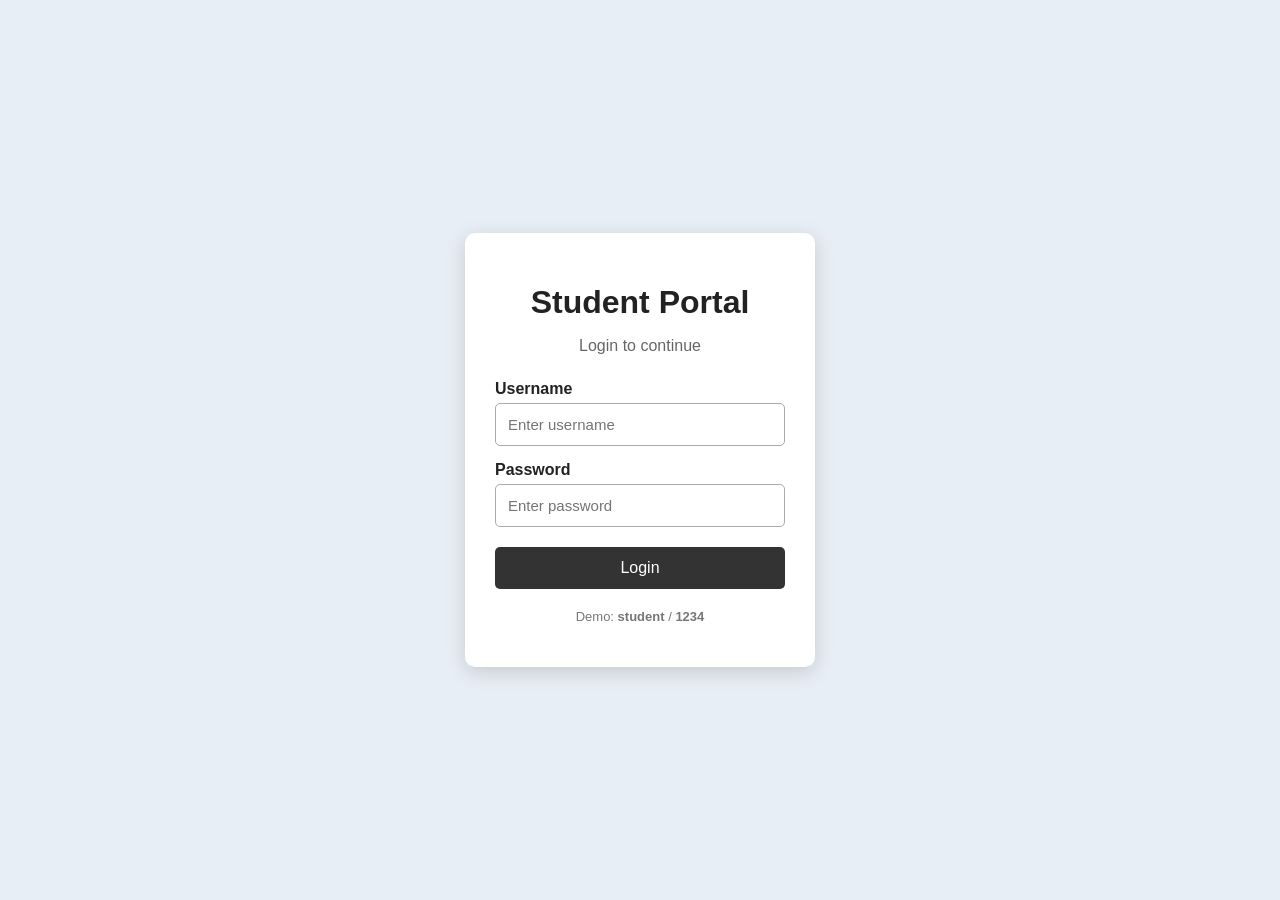
<file: student portal/index.html>
<!DOCTYPE html>
<html>
<head>
    <title>Student Portal - Login</title>
    <link rel="stylesheet" href="style.css">
</head>

<body>

    <div class="login-container">

        <div class="login-box">

            <h1>Student Portal</h1>
            <p class="subtitle">Login to continue</p>

            <label>Username</label>
            <input type="text" id="username" placeholder="Enter username">

            <label>Password</label>
            <input type="password" id="password" placeholder="Enter password">

            <button id="loginButton">Login</button>

            <p id="message"></p>

            <p class="demo">
                Demo: <b>student</b> / <b>1234</b>
            </p>

        </div>

    </div>

    <script src="login.js"></script>

</body>
</html>
</file>
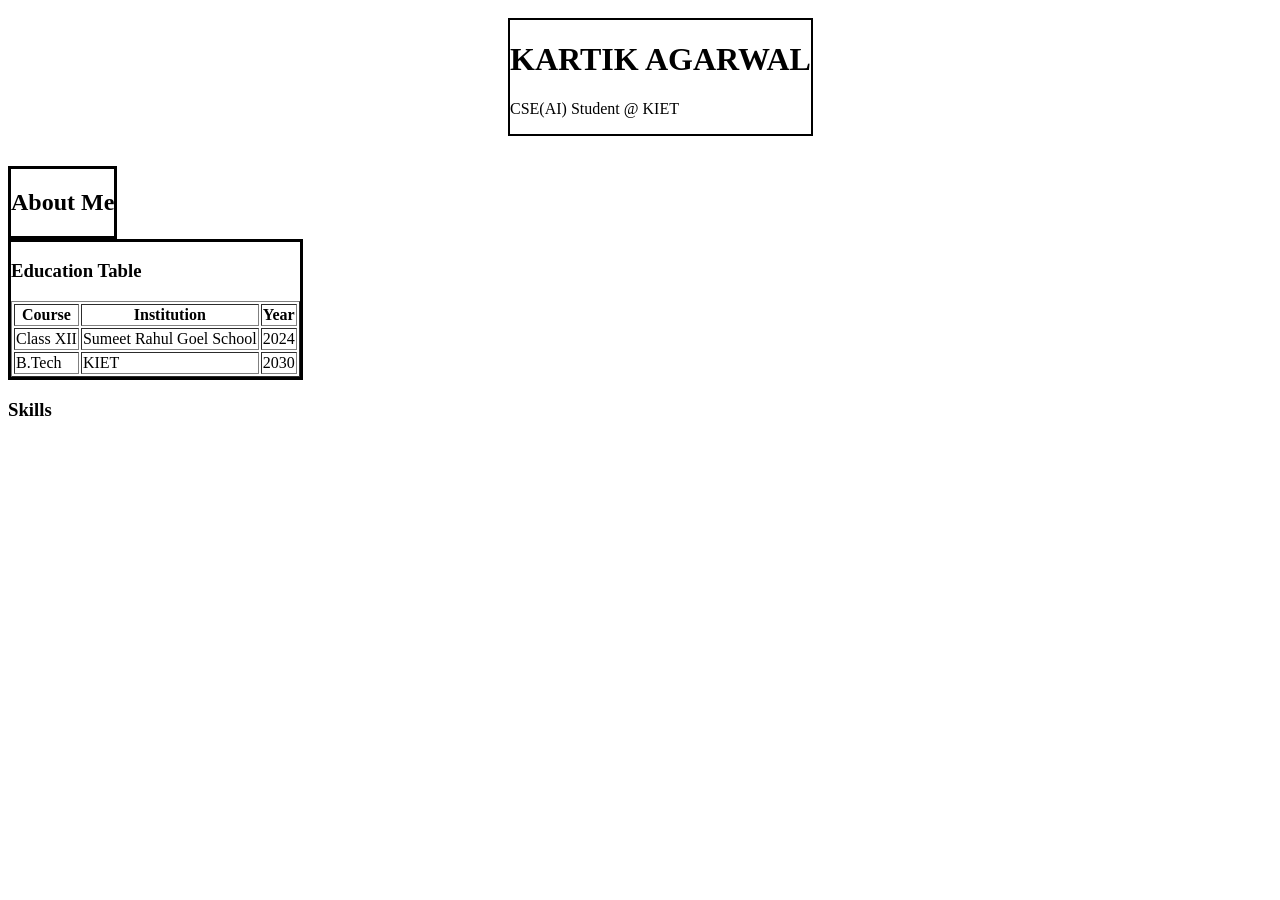
<file: css assignment.html>
<!DOCTYPE html>
<html lang="en">
<head>
    <meta charset="UTF-8">
    <meta name="viewport" content="width=device-width, initial-scale=1.0">
    <title>Document</title>
</head>
<body>
    <div style="display: inline-block; border: 2px solid black; margin:10px 100px 30px 500px ;">
        <h1>KARTIK AGARWAL</h1>
        <p>CSE(AI) Student @ KIET  </p>
        </div><br>
    <div style="display: inline-block; border: 3px solid black;">
        <h2>About Me</h2>
    <p></p>

    </div><br>
    <div style="display: inline-block; border: 3px solid black;">
        <h3>Education Table</h3>
        <table border="solid">
            <tr>
                <th>Course</th>
                <th>Institution</th>
                <th>Year</th>
            </tr>
            <tr>
                <td>Class XII</td>
                <td>Sumeet Rahul Goel School</td>
                <td>2024</td>
            </tr>
            <tr>
                <td>B.Tech</td>
                <td>KIET</td>
                <td>2030</td>
            </tr>
        </table>

    </div>
    <div>
        <h3>Skills</h3>
    </div>

</body>
</html>
</file>
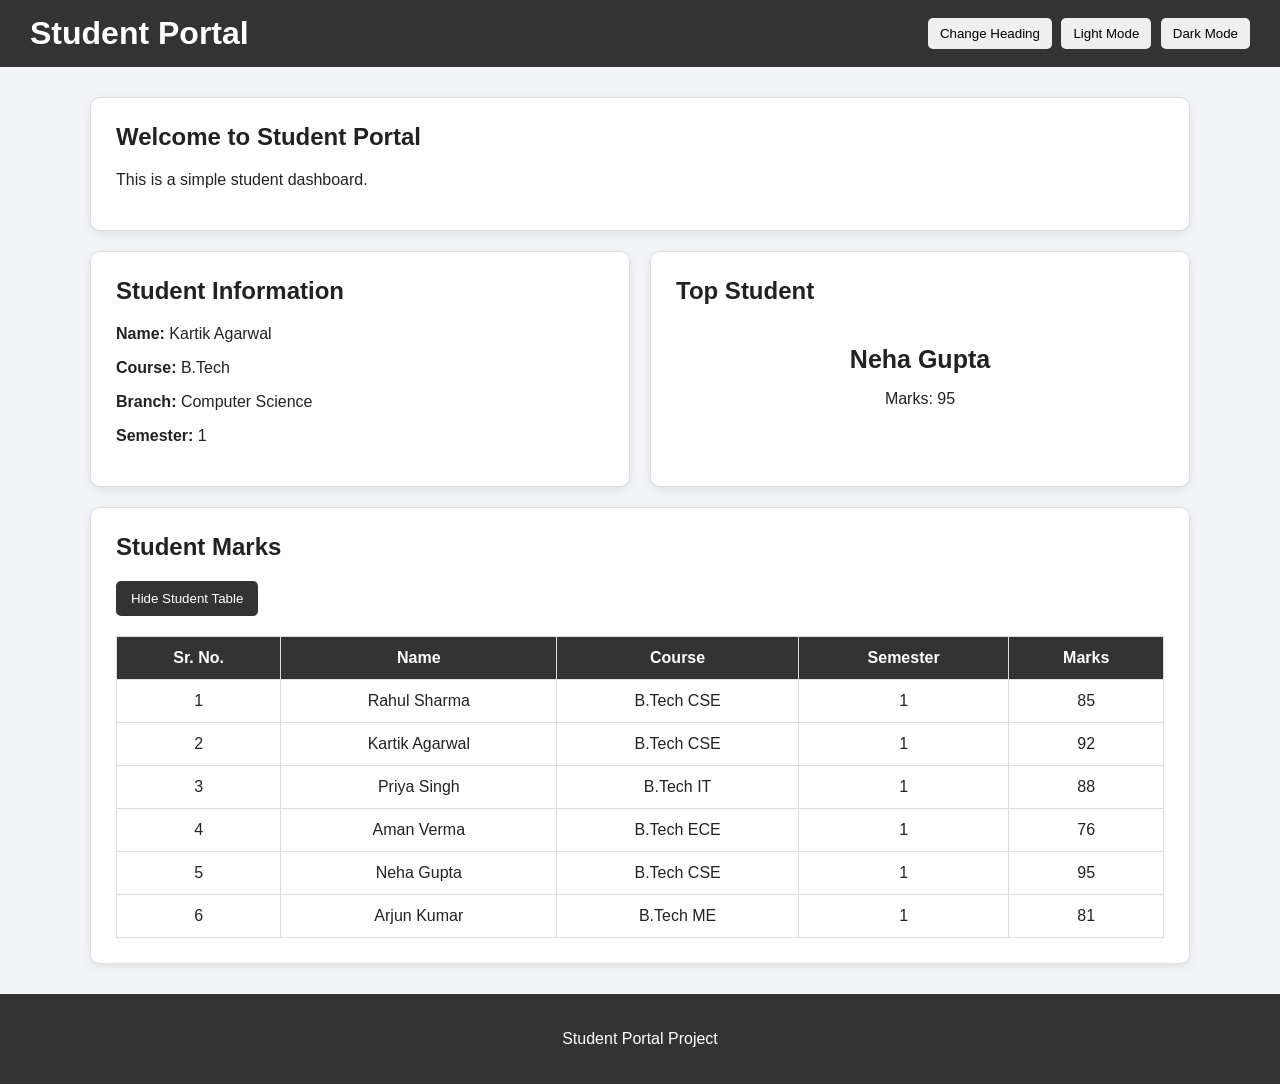
<file: student portal/portal.html>
<!DOCTYPE html>
<html>

<head>

    <title>Student Portal</title>

    <link rel="stylesheet" href="style.css">

</head>


<body id="body">


    <!-- Header -->

    <header>

        <h1 id="heading">Student Portal</h1>

        <div>

            <button id="changeHeading">
                Change Heading
            </button>

            <button id="lightMode">
                Light Mode
            </button>

            <button id="darkMode">
                Dark Mode
            </button>

        </div>

    </header>



    <!-- Main Container -->

    <div class="container">


        <!-- Welcome Section -->

        <div class="welcome card">

            <h2>Welcome to Student Portal</h2>

            <p>
                This is a simple student dashboard.
            </p>

        </div>



        <!-- Cards -->

        <div class="cards">


            <div class="card">

                <h2>Student Information</h2>

                <p><b>Name:</b> Kartik Agarwal</p>

                <p><b>Course:</b> B.Tech</p>

                <p><b>Branch:</b> Computer Science</p>

                <p><b>Semester:</b> 1</p>

            </div>



            <div class="card">

                <h2>Top Student</h2>

                <div id="topStudent">

                    Loading...

                </div>

            </div>


        </div>



        <!-- Table Section -->

        <div class="table-card card">

            <h2>Student Marks</h2>

            <button id="toggleButton">
                Hide Student Table
            </button>


            <div id="tableContainer">

                <table id="studentTable">

                    <thead>

                        <tr>

                            <th>Sr. No.</th>

                            <th>Name</th>

                            <th>Course</th>

                            <th>Semester</th>

                            <th>Marks</th>

                        </tr>

                    </thead>


                    <tbody id="studentBody">

                        <!-- JavaScript will add rows here -->

                    </tbody>

                </table>

            </div>

        </div>


    </div>



    <footer>

        <p>Student Portal Project</p>

    </footer>



    <script src="portal.js"></script>

</body>

</html>
</file>
<file: student portal/style.css>
/* -------------------------
   BASIC SETTINGS
------------------------- */

* {
    box-sizing: border-box;
}


body {
    margin: 0;

    padding: 0;

    font-family: Arial, sans-serif;

    background-color: #f2f4f7;

    color: #222;

    transition: 0.3s;
}



/* -------------------------
   LOGIN PAGE
------------------------- */

.login-container {

    width: 100%;

    min-height: 100vh;

    display: flex;

    justify-content: center;

    align-items: center;

    background-color: #e8eef5;

}


.login-box {

    width: 350px;

    padding: 30px;

    background-color: white;

    border-radius: 10px;

    box-shadow: 0 5px 20px rgba(0, 0, 0, 0.15);

}


.login-box h1 {

    text-align: center;

    margin-bottom: 5px;

}


.subtitle {

    text-align: center;

    color: #666;

    margin-bottom: 25px;

}


.login-box label {

    display: block;

    margin-top: 15px;

    margin-bottom: 5px;

    font-weight: bold;

}


.login-box input {

    width: 100%;

    padding: 12px;

    border: 1px solid #aaa;

    border-radius: 5px;

    font-size: 15px;

}


.login-box input:focus {

    outline: none;

    border-color: #333;

}


.login-box button {

    width: 100%;

    margin-top: 20px;

    padding: 12px;

    border: none;

    border-radius: 5px;

    background-color: #333;

    color: white;

    font-size: 16px;

    cursor: pointer;

}


.login-box button:hover {

    background-color: #555;

}


#message {

    text-align: center;

    margin-top: 15px;

}


.demo {

    text-align: center;

    font-size: 13px;

    color: #777;

    margin-top: 20px;

}



/* -------------------------
   HEADER
------------------------- */

header {

    position: sticky;

    top: 0;

    z-index: 10;

    display: flex;

    justify-content: space-between;

    align-items: center;

    padding: 15px 30px;

    background-color: #333;

    color: white;

}


header h1 {

    margin: 0;

}


header button {

    padding: 8px 12px;

    margin-left: 5px;

    border: none;

    border-radius: 5px;

    cursor: pointer;

}


header button:hover {

    opacity: 0.8;

}



/* -------------------------
   MAIN CONTAINER
------------------------- */

.container {

    width: 90%;

    max-width: 1100px;

    margin: 30px auto;

}



/* -------------------------
   CARDS
------------------------- */

.cards {

    display: flex;

    gap: 20px;

    margin-top: 20px;

}


.card {

    background-color: white;

    padding: 25px;

    margin-bottom: 20px;

    border-radius: 10px;

    border: 1px solid #ddd;

    box-shadow: 0 3px 10px rgba(0, 0, 0, 0.08);

}


.cards .card {

    width: 50%;

}


.card h2 {

    margin-top: 0;

}



/* -------------------------
   TOP STUDENT
------------------------- */

#topStudent {

    text-align: center;

    padding: 10px;

}


#topStudent h3 {

    font-size: 25px;

    margin: 10px;

}



/* -------------------------
   TABLE
------------------------- */

.table-card {

    overflow: hidden;

}


#toggleButton {

    padding: 10px 15px;

    margin-bottom: 20px;

    border: none;

    border-radius: 5px;

    background-color: #333;

    color: white;

    cursor: pointer;

}


#toggleButton:hover {

    background-color: #555;

}


table {

    width: 100%;

    border-collapse: collapse;

}


th {

    background-color: #333;

    color: white;

    padding: 12px;

    border: 1px solid #ddd;

}


td {

    padding: 12px;

    border: 1px solid #ddd;

    text-align: center;

}


tr:hover {

    background-color: #f1f1f1;

}



/* -------------------------
   FOOTER
------------------------- */

footer {

    text-align: center;

    padding: 20px;

    margin-top: 30px;

    background-color: #333;

    color: white;

}



/* -------------------------
   DARK MODE
------------------------- */

body.dark {

    background-color: #181818;

    color: white;

}


body.dark .card {

    background-color: #252525;

    border-color: #444;

}


body.dark tr:hover {

    background-color: #333;

}


body.dark .login-box {

    background-color: #252525;

}


body.dark .login-container {

    background-color: #181818;

}


body.dark .login-box input {

    background-color: #333;

    color: white;

    border-color: #666;

}



/* -------------------------
   RESPONSIVE DESIGN
------------------------- */

@media (max-width: 700px) {

    header {

        flex-direction: column;

        gap: 15px;

    }


    .cards {

        flex-direction: column;

    }


    .cards .card {

        width: 100%;

    }


    table {

        font-size: 12px;

    }

}
</file>
